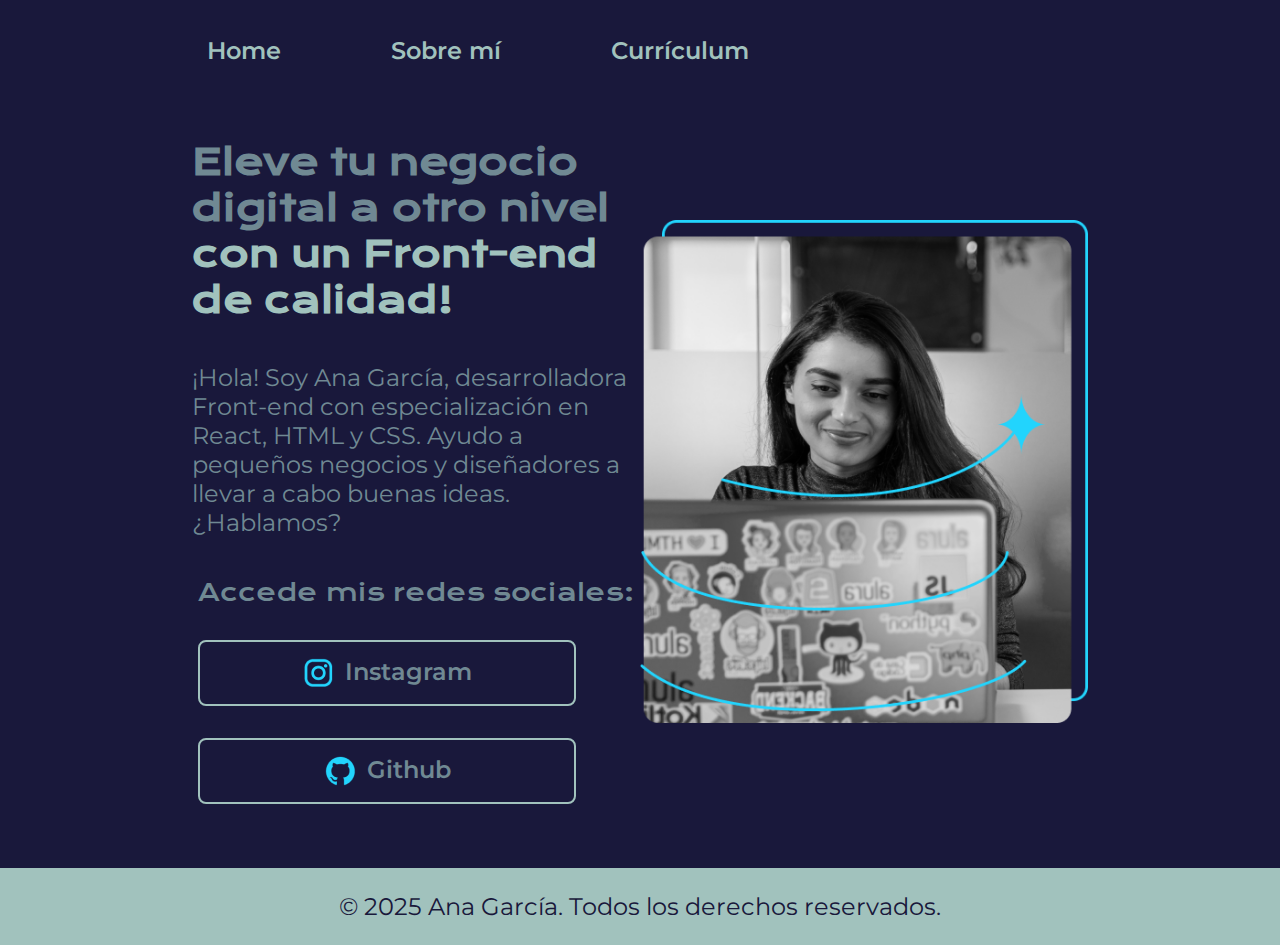
<file: index.html>
<!DOCTYPE html>
<html lang="es-MX">
<head>
    <meta charset="UTF-8">
    <meta name="viewport" content="width=device-width, initial-scale=1.0">
    <title>Portafolio</title>
    <link rel="stylesheet" href="./style/style.css">
</head>
<body>
    <header class="header">
        <nav class="header_menu">
            <a class="header_menu_link" href="index.html">Home</a>
            <a class="header_menu_link" href="about.html">Sobre mí</a>
            <a class="header_menu_link" href="curriculum.html">Currículum</a>
        </nav>
    </header>
    <main class="presentacion">
        <section class="presentacion_contenido">    
         <h1 class="presentacion_contenido_titulo">
            Eleve tu negocio digital a otro nivel 
            <strong class="highlight">con un Front-end de calidad!
            </strong></h1>
            <p class="presentacion_contenido_texto">
            ¡Hola! Soy Ana García, 
            desarrolladora Front-end con especialización en React, HTML y CSS. Ayudo a pequeños 
            negocios y diseñadores a llevar a cabo buenas ideas. 
            ¿Hablamos?

        </p>
        <div class="presentacion_enlaces">
            <h2 class="presentacion_enlaces_subtitulo">Accede mis redes sociales:</h2>
        <a class="presentacion_enlaces_link" href="https://www.instagram.com/">
            <img src="./assets/instagram.png" alt="Icono de Instagram">
            Instagram</a>
        
        <a class="presentacion_enlaces_link" href="https://www.github.com/">
            <img src="./assets/github.png" alt="Icono de Github">
            Github</a>
        </div>
        </section>
        <img src="./assets/Imagem.png" alt="Foto de Ana García y su computadora trabajando" class="presentacion_imagen">
    </main>
    <footer class="footer">
        <p>© 2025 Ana García. Todos los derechos reservados.</p>
    </footer>
</body>
</html>
</file>
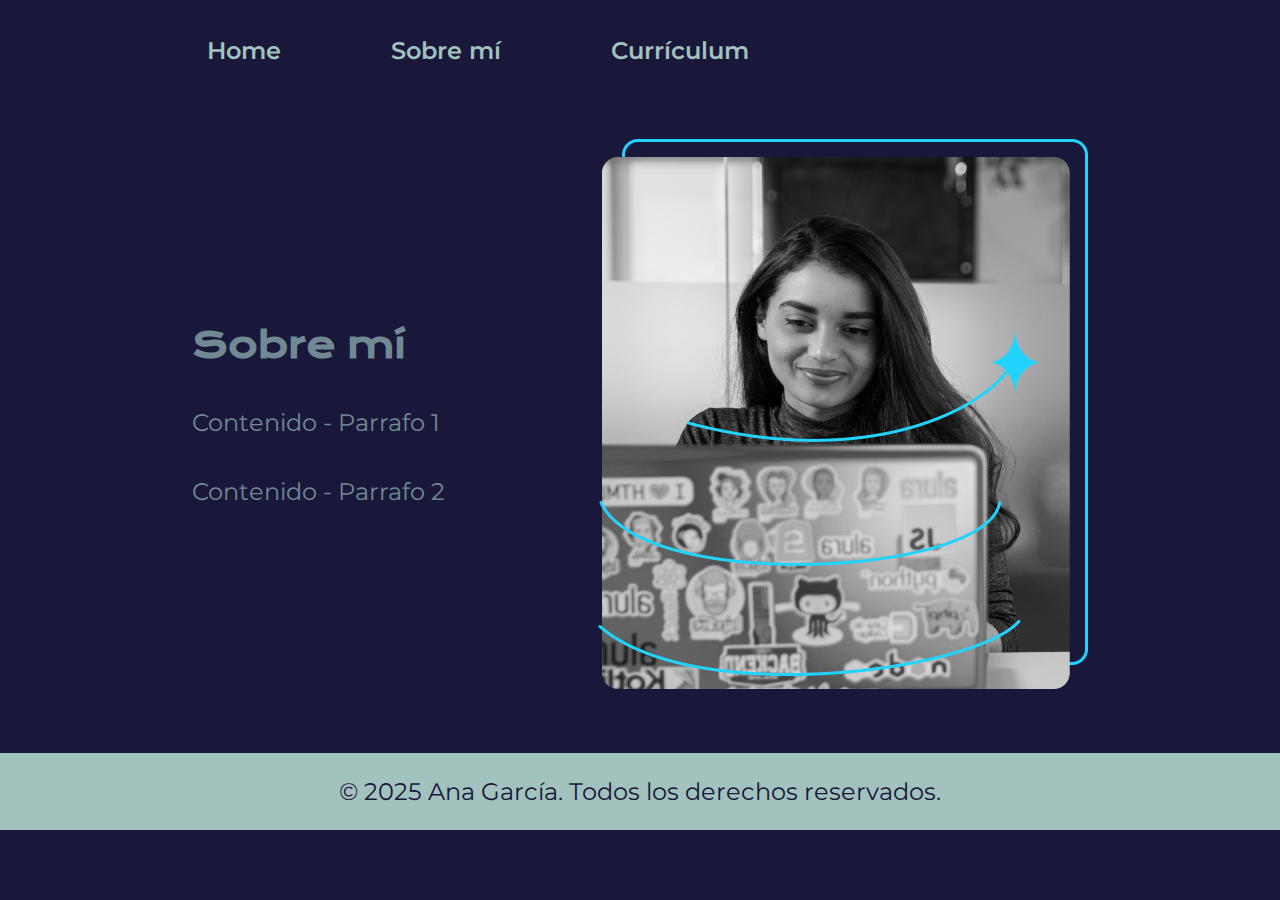
<file: about.html>
<!DOCTYPE html>
<html lang="es-MX">
<head>
    <meta charset="UTF-8">
    <meta name="viewport" content="width=device-width, initial-scale=1.0">
    <title>Sobre Mí</title>
    <link rel="stylesheet" href="./style/style.css">
    
</head>
<body>
    <header class="header">
        <nav class="header_menu">
            <a class="header_menu_link" href="index.html">Home</a>
            <a class="header_menu_link" href="about.html">Sobre mí</a>
            <a class="header_menu_link" href="curriculum.html">Currículum</a>
        </nav>
    </header>
    <main class="presentacion">
        <section class="presentacion_contenido">
            <h1 class="presentacion_contenido_titulo">Sobre mí</h1>
            <p class="presentacion_contenido_texto">Contenido - Parrafo 1</p>
            <p class="presentacion_contenido_texto">Contenido - Parrafo 2</p>
        </section>
        <img src="./assets/Imagem.png" alt="Foto de Ana García y su computadora trabajando">
    </main>
    <footer class="footer">
        <p>© 2025 Ana García. Todos los derechos reservados.</p>
    </footer>
</body>
</html>
</file>
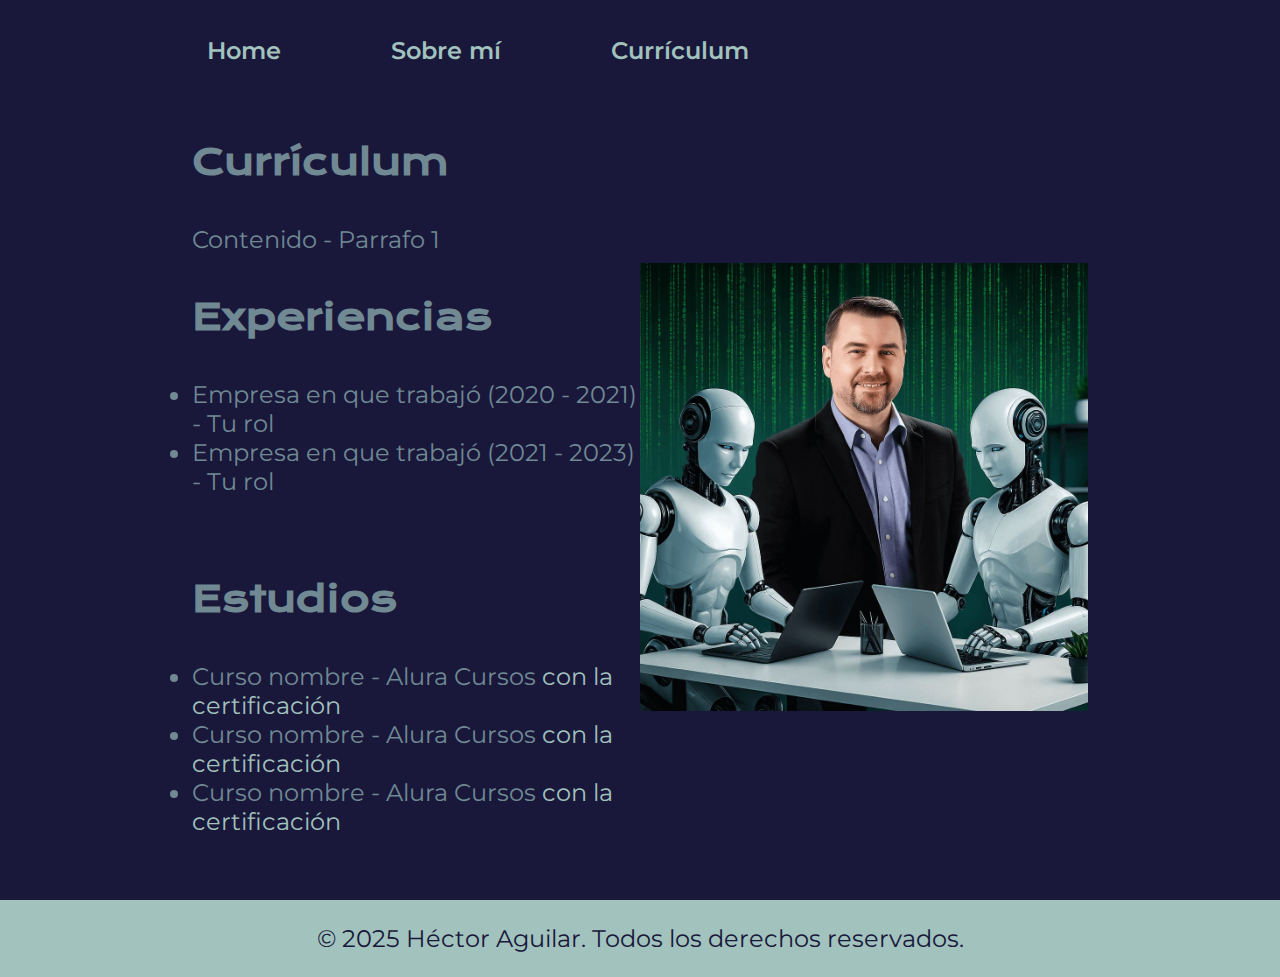
<file: curriculum.html>
<!DOCTYPE html>
<html lang="es-MX">
<head>
    <meta charset="UTF-8">
    <meta name="viewport" content="width=device-width, initial-scale=1.0">
    <title>Sobre Mí</title>
    <link rel="stylesheet" href="./style/style.css">
    
</head>
<body>
    <header class="header">
        <nav class="header_menu">
            <a class="header_menu_link" href="index.html">Home</a>
            <a class="header_menu_link" href="about.html">Sobre mí</a>
            <a class="header_menu_link" href="curriculum.html">Currículum</a>
        </nav>
    </header>
    <main class="presentacion">
        <section class="presentacion_contenido">
            <h1 class="presentacion_contenido_titulo">Currículum</h1>
            <p class="presentacion_contenido_texto">Contenido - Parrafo 1</p>
            <h2 class="presentacion_contenido_titulo">Experiencias</h2>
            <ul class="presentacion_contenido_texto">
                <li> Empresa en que trabajó (2020 - 2021) - Tu rol</li>
                <li> Empresa en que trabajó (2021 - 2023) - Tu rol</li>
            </ul>
            </p>
            <h2 class="presentacion_contenido_titulo">Estudios</h2>
                <div class="presentacion_contenido_texto">
                    <ul class="presentacion_contenido_texto">
                        <li>Curso nombre - Alura Cursos <a href="linkdelacertificacion">con la certificación</a> </li>
                        <li>Curso nombre - Alura Cursos <a href="linkdelacertificacion">con la certificación</a></li>
                        <li>Curso nombre - Alura Cursos <a href="linkdelacertificacion">con la certificación</a></li>
                    </ul>
                </div>
        </section>
        <img src="./assets/hlal_ai.png" alt="Foto de Héctor Aguilar y su computadora trabajando" style="max-width: 50%; height: auto;">
    </main>
    <footer class="footer">
        <p>© 2025 Héctor Aguilar. Todos los derechos reservados.</p>
    </footer>
</body>
</html>
</file>
<file: style/style.css>
/* Importación de fuentes desde Google Fonts */
@import url('https://fonts.googleapis.com/css2?family=Krona+One&family=Montserrat:ital,wght@0,100..900;1,100..900&display=swap');

/* Variables de colores y fuentes */
:root { 
    --color-primario: #19183B;
    --color-secundario: #708993;
    --color-terciario: #A1C2BD;
    --color-fondo: black;
    --color-hover-fondo: gray;
    --color-hover-texto: black;
    --fuente-montserrat: 'Montserrat', sans-serif;
    --fuente-krona-one: 'Krona One', sans-serif;
}

* {
    padding: 0;
    margin: 0;
    box-sizing: border-box;
}

body {
    background-color: var(--color-primario);
    color: var(--color-secundario);
    box-sizing: border-box;
}
.header {
    background-color: var(--color-primario);
    padding: 2% 0% 0% 15%;
}
.header_menu {
    display: flex;
    gap: 80px;
}
.header_menu_link {
    text-decoration-line: none;
    color: var(--color-terciario);
    font-family: var(--fuente-montserrat);
    font-size: 1.5rem;
    font-weight: 600;
   
}
.header_menu_link:hover {
    background-color: gray;
    color: var(--color-primario);
    padding: 1%;
    border-radius: 8px;
    transition: 0.3s;
}   
.header_menu_link {
    padding: 10px 15px;  
}

.presentacion {
    display: flex;
    align-items: center;
    padding: 5% 15%;
    justify-content: space-between;
}
.presentacion_contenido {
    display: flex;
    /*width: 615px; valor inicial*/
    width: 50%;
    flex-direction: column;
    gap: 40px;
}
.presentacion_contenido_titulo {
    font-size: 2.25rem;
    font-family: var(--fuente-krona-one);
}
.highlight{
    color: var(--color-terciario);
}
.presentacion_contenido_texto {

    font-family: var(--fuente-montserrat);
    font-size: 1.5rem;
}

.presentacion_contenido_texto a{
    text-decoration: none;
    color: var(--color-terciario);
}
.presentacion_enlaces   {
    display: flex;
    justify-content: space-between;
    flex-direction: column;
    align-self: center;
    gap: 32px;
}
.presentacion_enlaces_subtitulo {
    font-family: var(--fuente-krona-one);
    font-size: 1.5rem;
    font-weight: 400;
    text-align: center;
}
.presentacion_enlaces_link {
    width: 378px;
    background-color: var(--color-primario);
    text-align: center;
    padding: 15px 0;
    border-radius: 8px;
    border: 2px solid var(--color-terciario);
    font-family: var(--fuente-montserrat);
    font-size: 1.5rem;
    font-weight: 600;
    text-decoration-line: none;
    color: var(--color-secundario);
    display: flex;
    gap: 10px;
    justify-content: center;
}
.presentacion_enlaces_link:hover {
    background-color: var(--color-hover-fondo);
    color: var(--color-primario);
    transition: 0.3s;
    padding: 3%;
}
.presentacion_imagen {
    width: 50%;
    max-width: 100%;
    height: auto;
    display: block;
    margin: 0 auto;
}

.footer {
    background-color: var(--color-terciario);
    text-align: center;
    padding: 24px 0;
    font-family: var(--fuente-montserrat);
    font-size: 1.5rem;
    font-weight: 400;
    color: var(--color-primario);
}   

@media (max-width: 1200px) {
    .header {
        padding: 10%;
    }
    .header_menu {
        justify-content: center;
    }   
    .presentacion {
        flex-direction: column-reverse;
        padding: 5% 5%;
        gap: 40px;
    }
    .presentacion_contenido {
        width: auto;
    }
}
</file>
